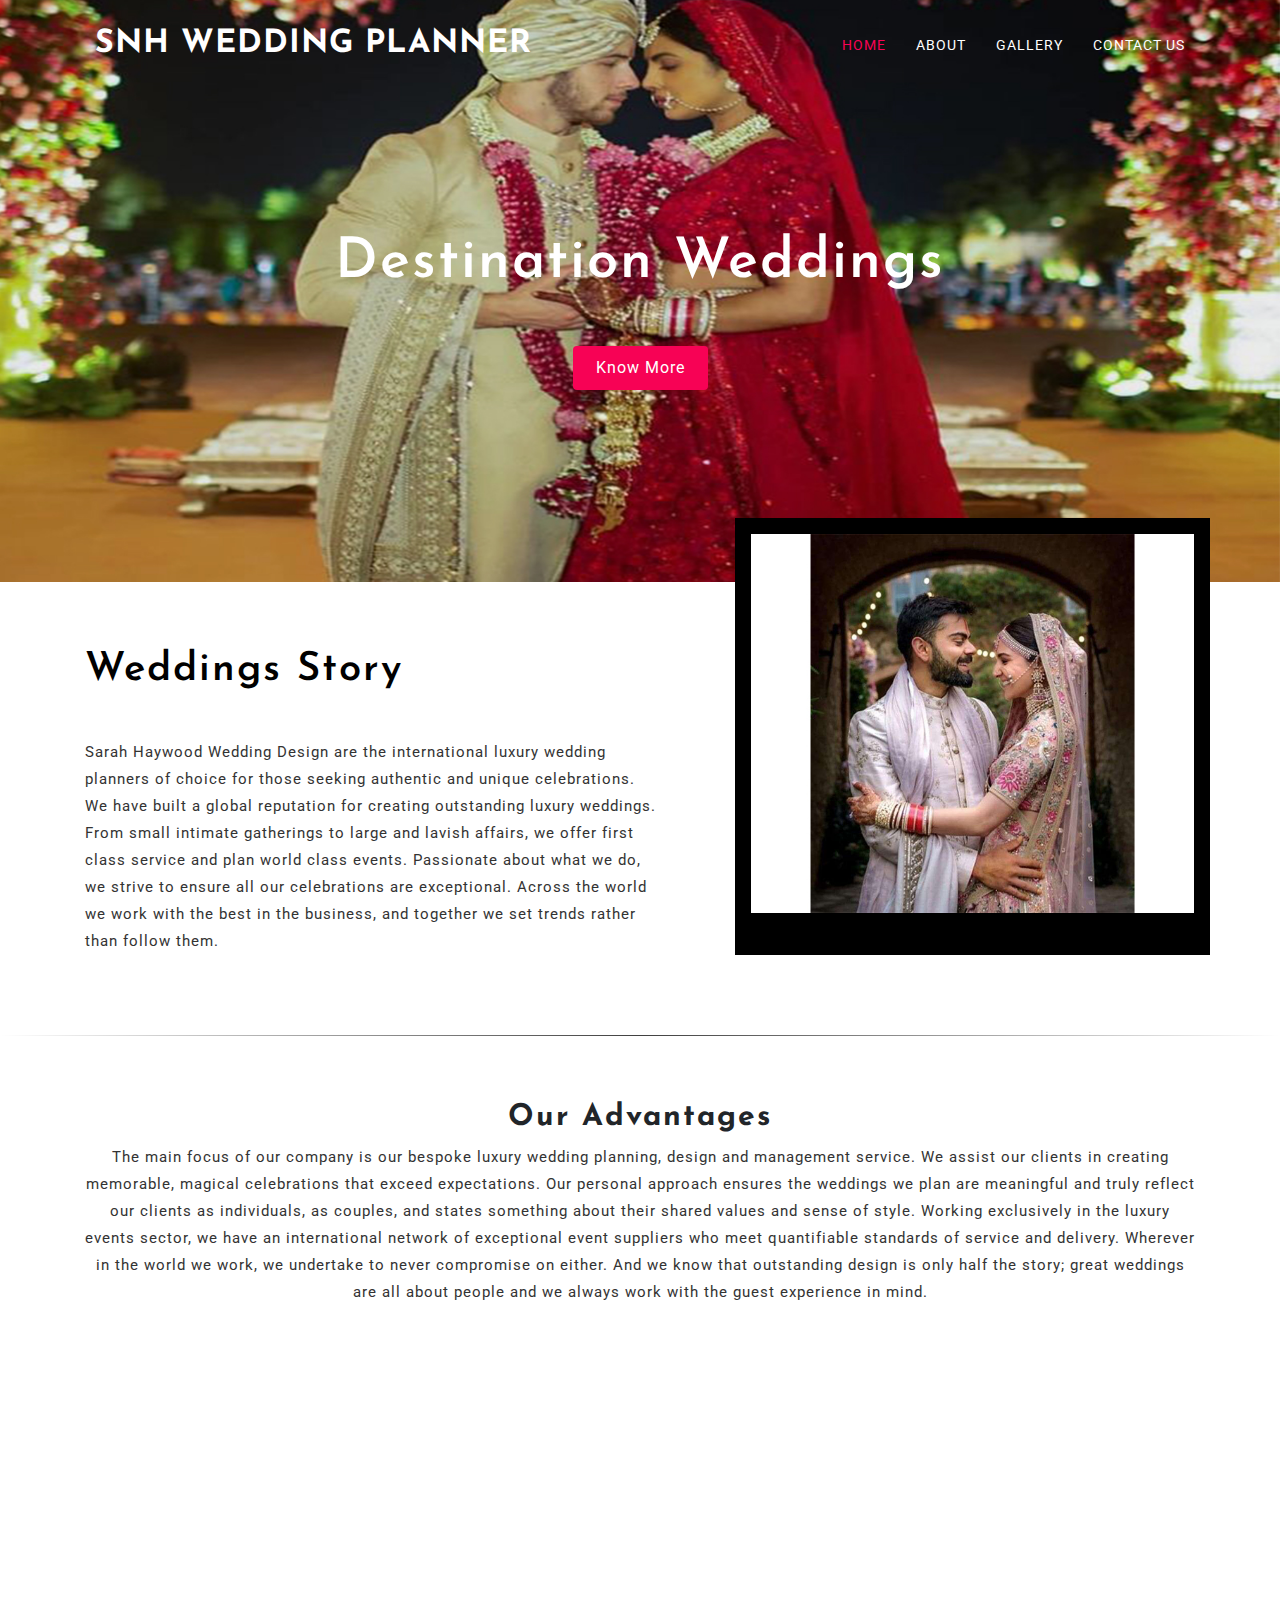
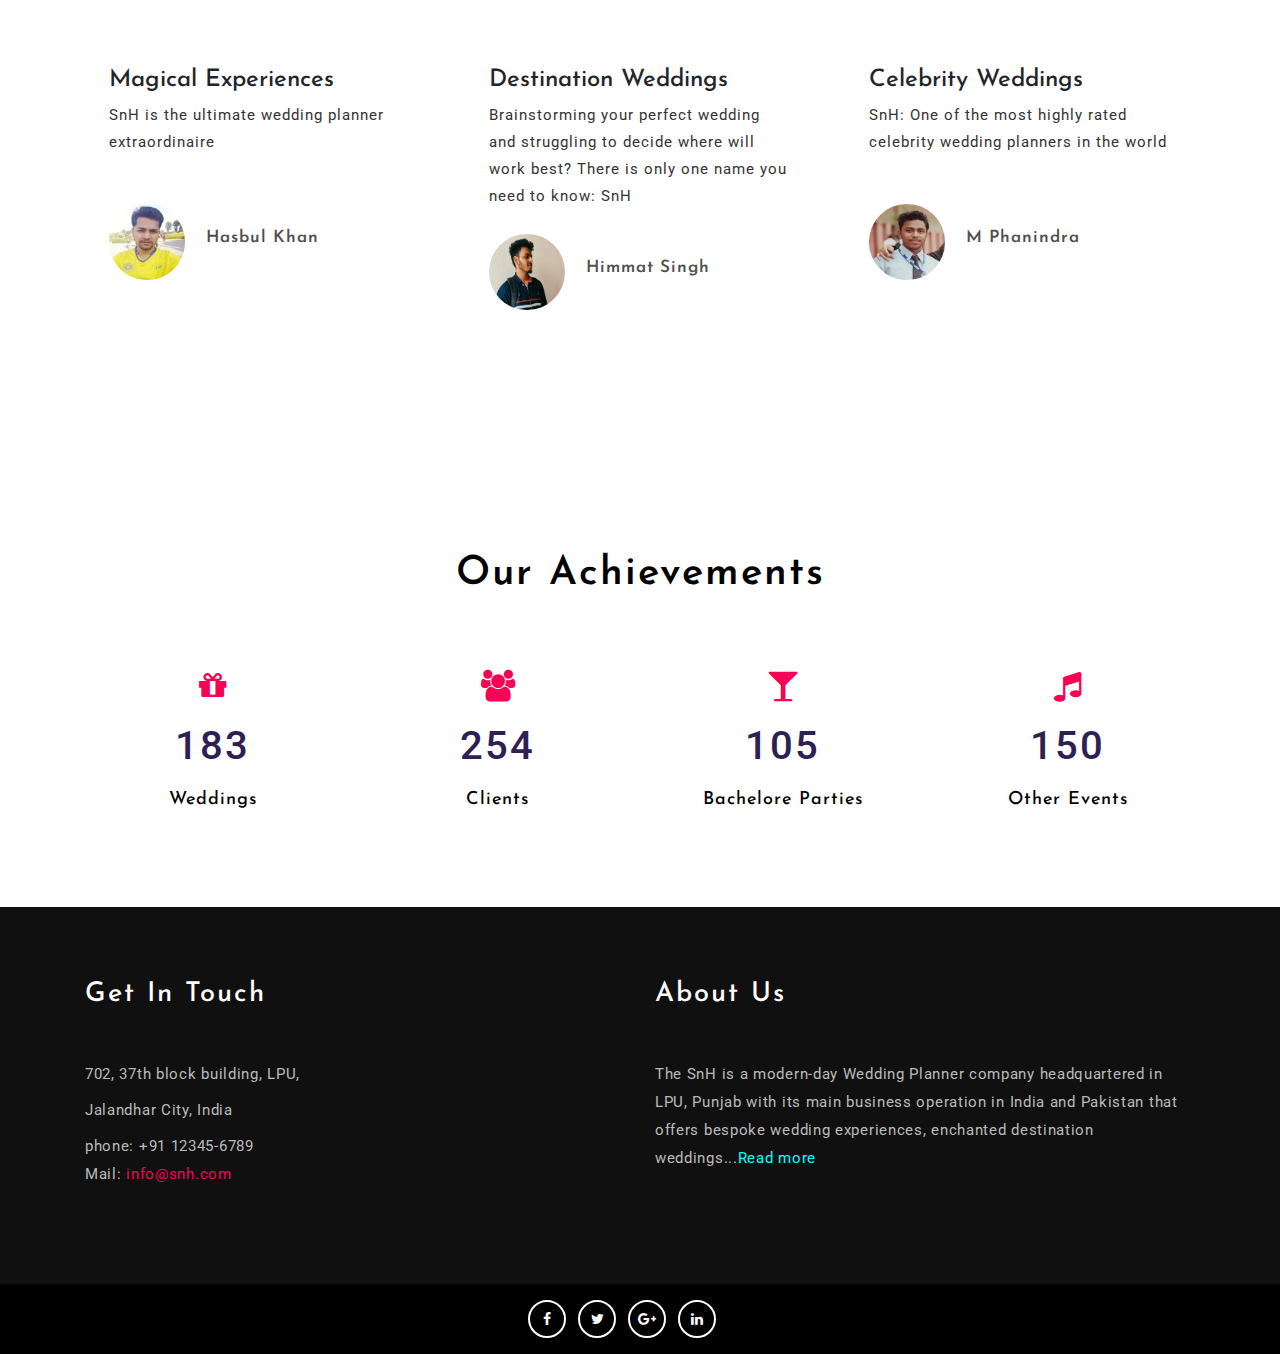
<file: index.html>
<!DOCTYPE html>
<html lang="zxx">

<head>
    <title>SnH Wedding Planner | Home</title>
    <meta name="viewport" content="width=device-width, initial-scale=1">
    <meta charset="utf-8" />
    <meta name="keywords" content="Wedding Planner Responsive web template, Bootstrap Web Templates, Flat Web Templates, Android Compatible web template, 
	SmartPhone Compatible web template, free WebDesigns for Nokia, Samsung, LG, Sony Ericsson, Motorola web design" />
    <script>
        addEventListener("load", function () {
            setTimeout(hideURLbar, 0);
        }, false);

        function hideURLbar() {
            window.scrollTo(0, 1);
        }
    </script>
    <!-- Custom Theme files -->
    <link href="css/bootstrap.css" type="text/css" rel="stylesheet" media="all">
    <link href="css/style.css" type="text/css" rel="stylesheet" media="all">
	<!-- font-awesome icons -->
    <link href="css/fontawesome-all.min.css" rel="stylesheet">
	<!-- //Custom Theme files -->
    <!-- online-fonts -->
	<link href="//fonts.googleapis.com/css?family=Roboto:100i,400,500,700" rel="stylesheet">
	<link href="//fonts.googleapis.com/css?family=Josefin+Sans:300,400,600,700" rel="stylesheet">
	<!-- //online-fonts -->
</head>

<body> 
    <!-- banner -->
    <div class="banner">
        <!-- header -->
        <header>	
	<nav class="mnu navbar-light">
            <div class="logo" id="logo">
                <h1><a href="index.html">SnH Wedding Planner</a></h1>
            </div>
				<label for="drop" class="toggle"><span class="fa fa-bars"></span></label>
                <input type="checkbox" id="drop">
                    <ul class="menu">
                        <li class="active"><a href="index.html">Home</a></li>
						<li><a href="about.html">About</a></li>
						<li><a href="gallery.html">Gallery</a></li>
                        <li><a href="contact.html">Contact Us</a></li>
                    </ul>
    </nav>
</header>
<!-- //header -->
        <div class="container">
            <!-- banner-text -->
            <div class="banner-text">
                <div class="slider-info">
                    <h3>Destination Weddings</h3>
					<a href="about.html" class="banner-button btn mt-md-5 mt-4">Know More</a>
				</div>
            </div>
        </div>
    </div>
	 <!-- //banner-text -->
	 <!--banner form-->
	<section class="banner_form py-5">
		<div class="container py-lg-3">
			<div class="row ban_form">
				<div class="col-lg-7 fom-left">
					<div class="categories_sub cats1">
						<h2 class="heading-agileinfo">Weddings  Story</h2>
						<p class="vam">Sarah Haywood Wedding Design are the international luxury wedding planners of choice for those seeking authentic and unique celebrations. We have built a global reputation for creating outstanding luxury weddings. From small intimate gatherings to large and lavish affairs, we offer first class service and plan world class events. Passionate about what we do, we strive to ensure all our celebrations are exceptional. Across the world we work with the best in the business, and together we set trends rather than follow them. </p></div>
				</div>
				<div class="col-lg-5 reg-fom">
					<img src="images/01.jpg"  class="img-fluid" alt="">
					
				</div>
			</div>
		</div>
	</section>
	<!--//banner form-->
    <hr> 
	 <!-- /advantage -->
    <section class="banner-bottom py-lg-5 py-md-5 py-3">
        <div class="container">
            <div class="advantage_left" style="text-align: center;">
                <h3>Our Advantages</h3>
                <p class="mt-2">The main focus of our company is our bespoke luxury wedding planning, design and management service. We assist our clients in creating memorable, magical celebrations that exceed expectations. Our personal approach ensures the weddings we plan are meaningful and truly reflect our clients as individuals, as couples, and states something about their shared values and sense of style. Working exclusively in the luxury events sector, we have an international network of exceptional event suppliers who meet quantifiable standards of service and delivery. Wherever in the world we work, we undertake to never compromise on either. And we know that outstanding design is only half the story; great weddings are all about people and we always work with the guest experience in mind.</p>
            </div>
        </div><br><br>
    </section>
    <!-- //advantage -->
	<!-- feedback -->
	<section class="news py-5">
		<div class="container py-xl-5 py-lg-3">
			<h3 class="heading-agileinfo text-white text-center">Recent FeedBack</h3>
			<div class="row mt-md-5 pt-4">
				<div class="col-md-4 item">
					<div class="feedback-info py-5 px-4">
						<h4 class="mb-2">Magical Experiences
						</h4>
						<p>SnH is the ultimate wedding planner extraordinaire</p><br>
						<div class="feedback-grids mt-4">
							<div class="feedback-img">
								<img src="images/502.jpeg" class="img-fluid rounded-circle" alt="" />
							</div>
							<div class="feedback-img-info">
								<h5>Hasbul Khan</h5>
							</div><br><br><br><br>
							<div class="clearfix"> </div>
						</div>
					</div>
				</div>
				<div class="col-md-4 item-2">
					<div class="feedback-info py-5 px-4">
						<h4 class="mb-2">Destination Weddings
						</h4>
						<p>Brainstorming your perfect wedding and struggling to decide where will work best? There is only one name you need to know: SnH</p>
						<div class="feedback-grids mt-4">
							<div class="feedback-img">
								<img src="images/501.jpeg" class="img-fluid rounded-circle" alt="" />
							</div>
							<div class="feedback-img-info">
								<h5>Himmat Singh</h5>
							</div>
							<div class="clearfix"> </div>
						</div>
					</div>
				</div>
				<div class="col-md-4 item">
					<div class="feedback-info py-5 px-4">
						<h4 class="mb-2">Celebrity Weddings
						</h4>
						<p>SnH: One of the most highly rated celebrity wedding planners in the world</p><br>
						<div class="feedback-grids mt-4">
							<div class="feedback-img">
								<img src="images/503.jpeg" class="img-fluid rounded-circle" alt="" />
							</div>
							<div class="feedback-img-info">
								<h5>M Phanindra </h5>
							</div><br><br><br><br>
							<div class="clearfix"> </div>
						</div>
					</div>
				</div>
			</div>
		</div>
	</section>
	<!-- //feedback -->
	<!-- stats -->
	<section class="stats py-5">
		<div class="container py-md-5">
			<h3 class="heading-agileinfo text-center">Our Achievements</h3>
			<span class="w3-line black"></span>	
			<div class="row inner_w3l_agile_grids-1 pt-md-5 mt-4">
				<div class="col-lg-3 col-sm-6 w3layouts_stats_left w3_counter_grid1">
					<span class="fa fa-gift mb-2"></span>
					<p class="counter">183</p>
					<h3>Weddings</h3>
				</div>
                <div class="col-lg-3 col-sm-6 w3layouts_stats_left w3_counter_grid">
					<span class="fa fa-users mb-2"></span>
					<p class="counter">254</p>
					<h3>Clients</h3>
				</div>
				<div class="col-lg-3 col-sm-6 w3layouts_stats_left w3_counter_grid2">
					<span class="fa fa-glass mb-2"></span>
					<p class="counter">105</p>
					<h3>Bachelore Parties</h3>
				</div>
				<div class="col-lg-3 col-sm-6 w3layouts_stats_left w3_counter_grid2">
					<span class="fa fa-music mb-2"></span>
					<p class="counter">150</p>
					<h3>Other Events</h3>
				</div>
			</div>
		</div>	
	</section>
<!-- //stats -->
    
<!--/footer-->
    <footer class="newsletter_right pymd-5 py-4" id="footer">
        <div class="container">
            <div class="inner-sec py-md-5 py-3">
                <div class="row mb-md-4 mb-md-3">
					<div class="col-lg-6 col-md-6 social-info text-left">
                       <h3 class="tittle1 foot mb-md-5 mb-4 text-white">Get in touch</h3>
						<p>702, 37th block building, LPU, </p>
						<p class="my-2"> Jalandhar City, India</p>
						<p class="phone">phone: +91 12345-6789</p>
						<p class="phone">Mail:
							<a href="#">info@snh.com</a>
						</p>

                    </div>
					<div class="col-lg-6 col-md-6 social-info text-left">
					 <h3 class="tittle1 foot mb-md-5 mb-4 text-white">About Us</h3>
                       <p>The SnH is a modern-day Wedding Planner company headquartered in LPU, Punjab with its main business operation in India and Pakistan that offers bespoke wedding experiences, enchanted destination weddings...<a href="about.html" id="myReadMoreBtn">Read more</a></p>
                    </div>
                </div>
            </div>
        </div>
    </footer>
	<div class="copyright py-3">
		<div class="container">
			<div class="row">
				<div class="col-md-7">
					<ul class="social-icons scial justify-content-end">
						<li class="mr-1"><a href="#"><span class="fa fa-facebook"></span></a></li>
						<li class="mx-1"><a href="#"><span class="fa fa-twitter"></span></a></li>
						<li class="mx-1"><a href="#"><span class="fa fa-google-plus"></span></a></li>
						<li class="mx-1"><a href="#"><span class="fa fa-linkedin"></span></a></li>
					</ul>
				</div>
			</div>
		</div>
	</div>
<!--//footer-->

</body>
</html>
</file>
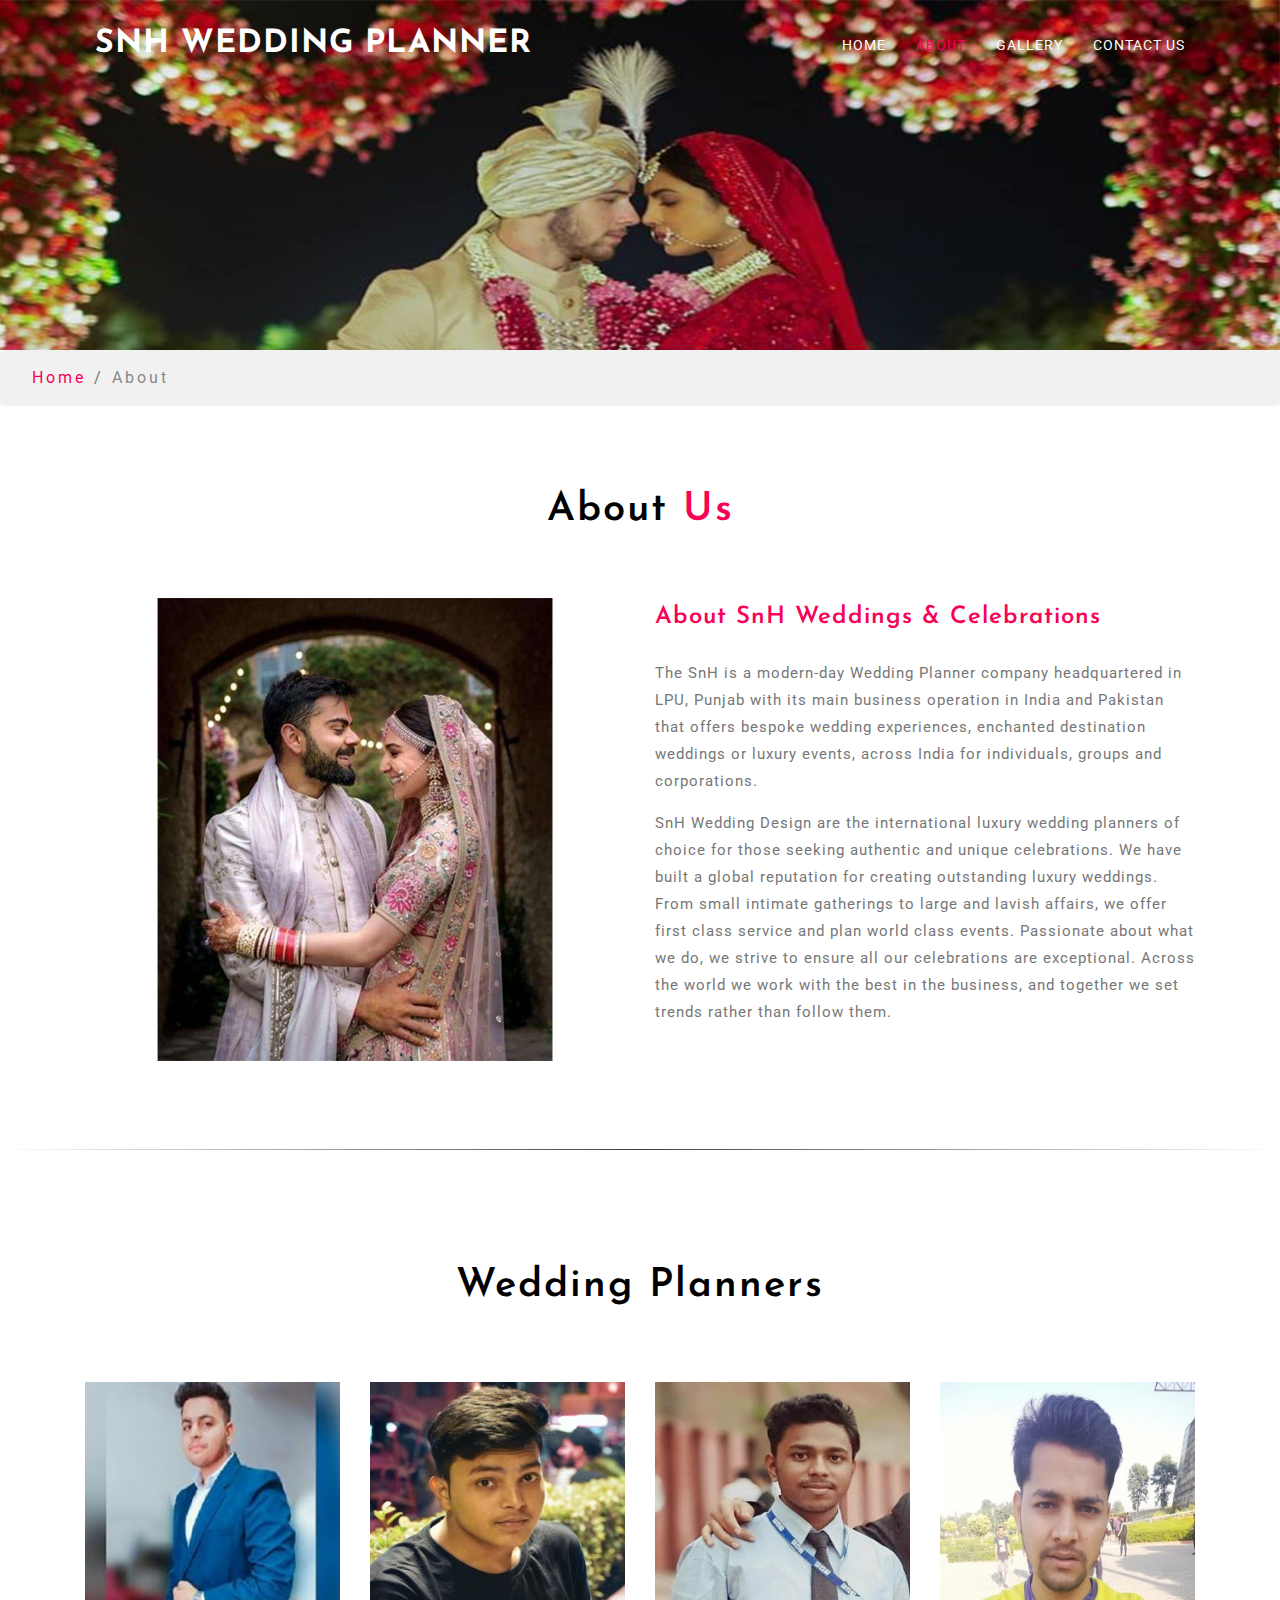
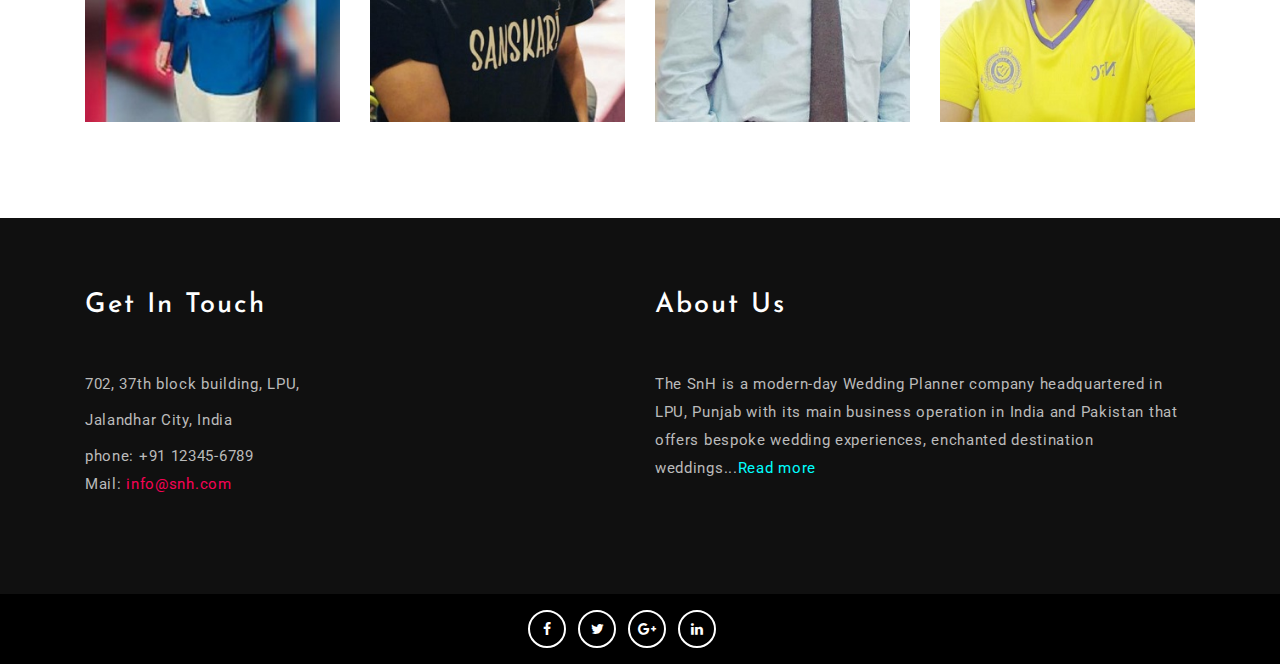
<file: about.html>
<!DOCTYPE html>
<html lang="zxx">

<head>
    <title>SnH Wedding Planner | About</title>
    <meta name="viewport" content="width=device-width, initial-scale=1">
    <meta charset="utf-8" />
    <script>
        addEventListener("load", function () {
            setTimeout(hideURLbar, 0);
        }, false);

        function hideURLbar() {
            window.scrollTo(0, 1);
        }
    </script>
    <!-- Custom Theme files -->
    <link href="css/bootstrap.css" type="text/css" rel="stylesheet" media="all">
    <link href="css/style.css" type="text/css" rel="stylesheet" media="all">
	<!-- font-awesome icons -->
    <link href="css/fontawesome-all.min.css" rel="stylesheet">
	<!-- //Custom Theme files -->
    <!-- online-fonts -->
	<link href="//fonts.googleapis.com/css?family=Roboto:100i,400,500,700" rel="stylesheet">
	<link href="//fonts.googleapis.com/css?family=Josefin+Sans:300,400,600,700" rel="stylesheet">
	<!-- //online-fonts -->
</head>

<body>
    <!-- banner -->
    <div class="inner-banner">
      <!-- header -->
        <header>	
	<nav class="mnu navbar-light">
            <div class="logo" id="logo">
                <h1><a href="index.html">SnH Wedding Planner</a></h1>
            </div>
				<label for="drop" class="toggle"><span class="fa fa-bars"></span></label>
                <input type="checkbox" id="drop">
                    <ul class="menu">
                        <li><a href="index.html">Home</a></li>
						<li class="active"><a href="about.html">About</a></li>
						<li><a href="gallery.html">Gallery</a></li>
                        <li><a href="contact.html">Contact Us</a></li>
                    </ul>
    </nav>
</header>
<!-- //header -->
       
    </div>
	<ol class="breadcrumb">
        <li class="breadcrumb-item">
            <a href="index.html">Home</a>
        </li>
        <li class="breadcrumb-item active">About</li>
    </ol>
	 <!-- //banner-text -->
    
	 <section class="banner_bottom1 py-md-5">
		<div class="container py-4 mt-2">
			<h3 class="heading-agileinfo text-center">About  <span>Us</span></h3>
			<div class="inner_sec_info_wthree_agile mt-md-5 pt-3">
				<div class="row help_full">
					<div class="col-lg-6 banner_bottom_grid help">
						<img src="images/01.jpg" alt=" " class="img-fluid">
					</div>
					<div class="col-lg-6 banner_bottom_left1">
						<h4>About SnH Weddings & Celebrations</h4>
						<p>The SnH is a modern-day Wedding Planner company headquartered in LPU, Punjab with its main business operation in India and Pakistan that offers bespoke wedding experiences, enchanted destination weddings or luxury events, across India for individuals, groups and corporations.</p>

                        
                        <p>
                            SnH Wedding Design are the international luxury wedding planners of choice for those seeking authentic and unique celebrations. We have built a global reputation for creating outstanding luxury weddings. From small intimate gatherings to large and lavish affairs, we offer first class service and plan world class events. Passionate about what we do, we strive to ensure all our celebrations are exceptional. Across the world we work with the best in the business, and together we set trends rather than follow them.
                        </p>
				    </div>
				</div>
			</div>
		</div>
	</section>

    <hr>
    
	<!-- team -->
	<section class="team py-md-5 py-4">
        <div class="container py-lg-5">
            <h2 class="heading-agileinfo text-center  mb-4">Wedding Planners</h2>
			<div class="row inner-sec-w3layouts-agileinfo pt-md-5">
				<div class="col-md-3 col-sm-6 team-grids aos-init" data-aos="flip-left">
					<img src="images/601.jpg" class="img-fluid" alt="">
					<div class="team-info">
						<div class="caption">
							<h4>Himmat Singh</h4>
							<h6>Wedding Planner
								</h6><h6>
						</h6></div>
						<div class="social-icons-section">
							<a class="fac" href="#">
								<span class="fa fa-facebook"></span>
							</a>
							<a class="twitter" href="#">
								<span class="fa fa-twitter"></span>
							</a>
							<a class="pinterest" href="#">
								<span class="fa fa-pinterest"></span>
							</a>

						</div>

					</div>
				</div>
				<div class="col-md-3 col-sm-6 team-grids aos-init" data-aos="flip-right">
					<img src="images/604.jpeg" class="img-fluid" alt="">
					<div class="team-info">
						<div class="caption">
							<h4>Sumit Kumar</h4>
							<h6>Wedding Planner</h6>
						</div>
						<div class="social-icons-section">
							<a class="fac" href="#">
								<span class="fa fa-facebook"></span>
							</a>
							<a class="twitter" href="#">
								<span class="fa fa-twitter"></span>
							</a>
							<a class="pinterest" href="#">
								<span class="fa fa-pinterest"></span>
							</a>

						</div>
					</div>
				</div>
				<div class="col-md-3 col-sm-6 team-grids aos-init" data-aos="flip-left">
					<img src="images/603.jpeg" class="img-fluid" alt="">
					<div class="team-info">
						<div class="caption">
							<h4>M Phanindra</h4>
							<h6>Event Designer</h6>
						</div>
						<div class="social-icons-section">
							<a class="fac" href="#">
								<span class="fa fa-facebook"></span>
							</a>
							<a class="twitter" href="#">
								<span class="fa fa-twitter"></span>
							</a>
							<a class="pinterest" href="#">
								<span class="fa fa-pinterest"></span>
							</a>

						</div>
					</div>
				</div>
				<div class="col-md-3 col-sm-6 team-grids aos-init" data-aos="flip-right">
					<img src="images/602.jpeg" class="img-fluid" alt="">
					<div class="team-info">
						<div class="caption">
							<h4>Chris Woakes </h4>
							<h6>Wedding Coordinator</h6>
						</div>
						<div class="social-icons-section">
							<a class="fac" href="#">
								<span class="fa fa-facebook"></span>
							</a>
							<a class="twitter" href="#">
								<span class="fa fa-twitter"></span>
							</a>
							<a class="pinterest" href="#">
								<span class="fa fa-pinterest"></span>
							</a>

						</div>
					</div>
				</div>
			</div>
		</div>
	</section>
	<!-- //team -->

<!--/newsletter-->
    <footer class="newsletter_right pymd-5 py-4" id="footer">
        <div class="container">
            <div class="inner-sec py-md-5 py-3">
                <div class="row mb-md-4 mb-md-3">
					<div class="col-lg-6 col-md-6 social-info text-left">
                       <h3 class="tittle1 foot mb-md-5 mb-4 text-white">Get in touch</h3>
						<p>702, 37th block building, LPU, </p>
						<p class="my-2"> Jalandhar City, India</p>
						<p class="phone">phone: +91 12345-6789</p>
						<p class="phone">Mail:
							<a href="#">info@snh.com</a>
						</p>

                    </div>
					<div class="col-lg-6 col-md-6 social-info text-left">
					 <h3 class="tittle1 foot mb-md-5 mb-4 text-white">About Us</h3>
                       <p>The SnH is a modern-day Wedding Planner company headquartered in LPU, Punjab with its main business operation in India and Pakistan that offers bespoke wedding experiences, enchanted destination weddings...<a href="about.html" id="myReadMoreBtn">Read more</a></p>

                    </div>
                </div>
            </div>
        </div>
    </footer>
	<div class="copyright py-3">
		<div class="container">
			<div class="row">
				<div class="col-md-7">
					<ul class="social-icons scial justify-content-end">
						<li class="mr-1"><a href="#"><span class="fa fa-facebook"></span></a></li>
						<li class="mx-1"><a href="#"><span class="fa fa-twitter"></span></a></li>
						<li class="mx-1"><a href="#"><span class="fa fa-google-plus"></span></a></li>
						<li class="mx-1"><a href="#"><span class="fa fa-linkedin"></span></a></li>
					</ul>
				</div>
			</div>
		</div>
	</div>

    <!--//newsletter-->

</body>
</html>
</file>
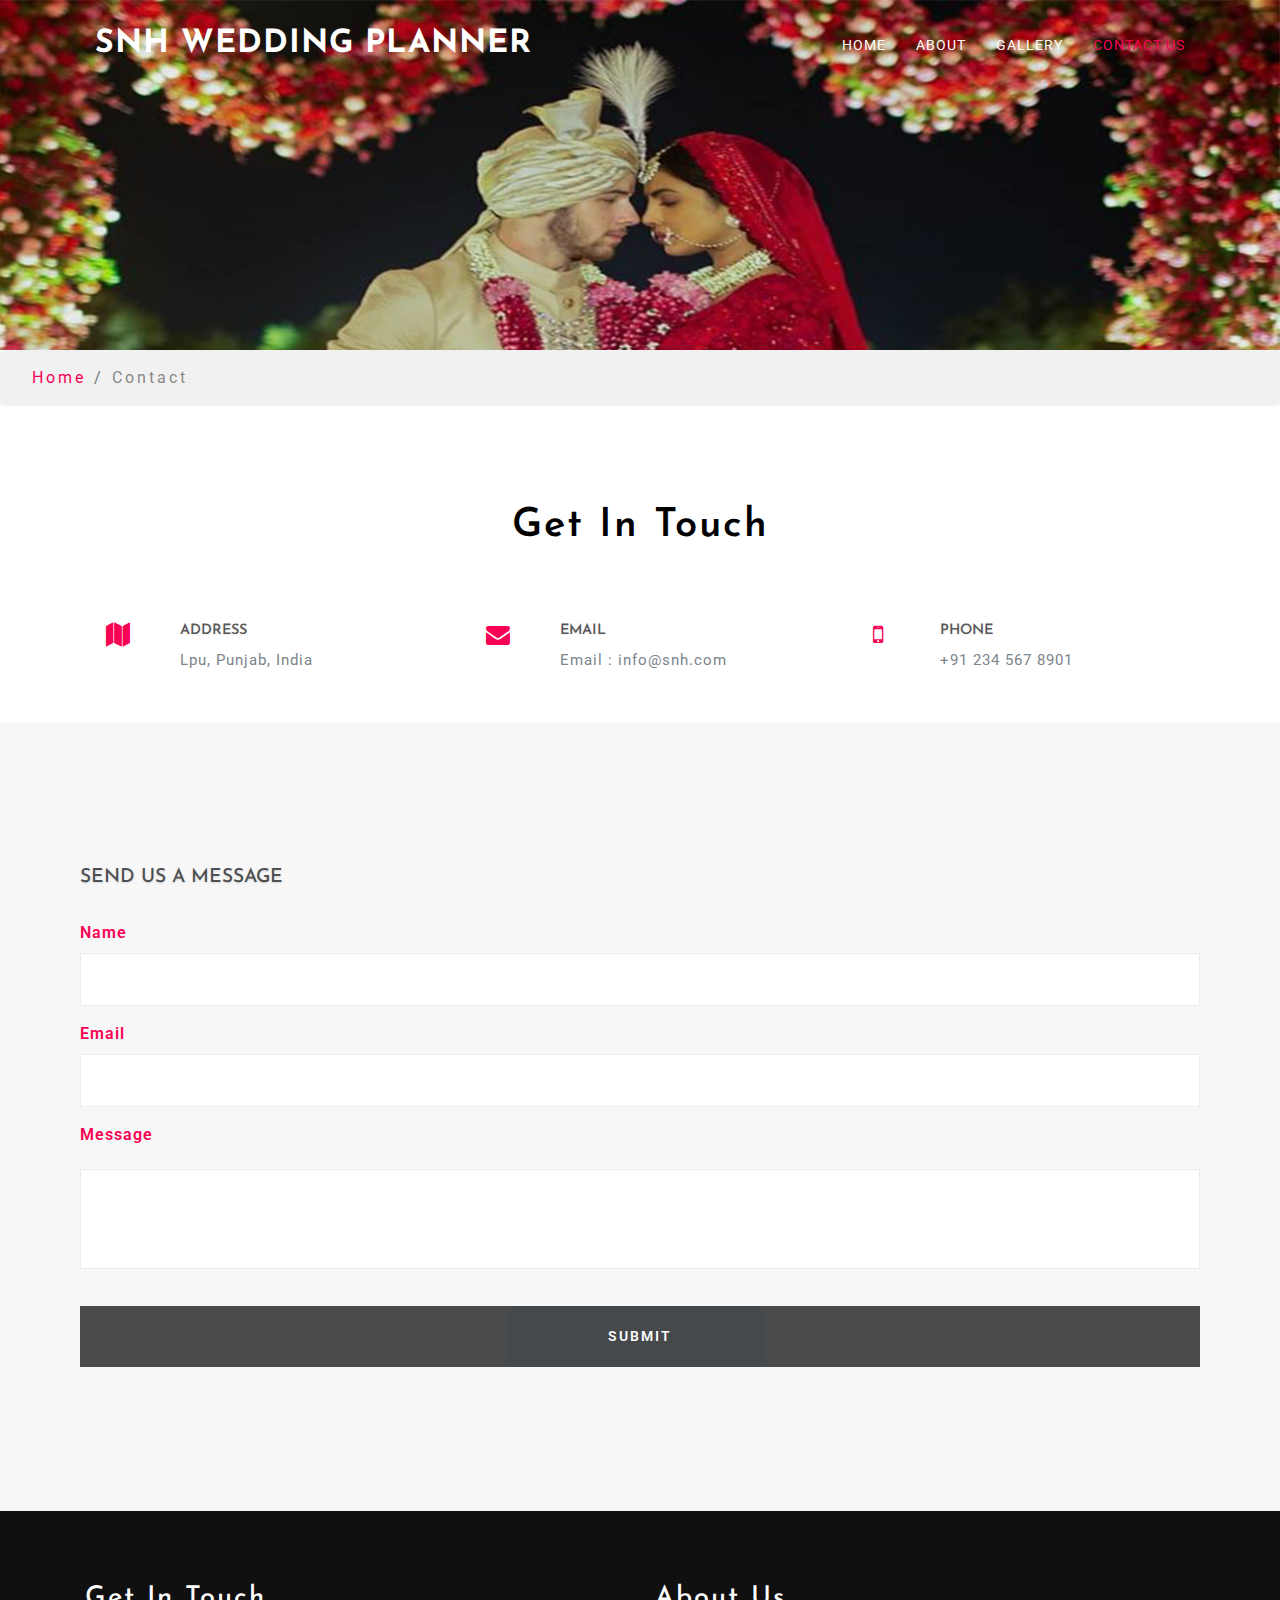
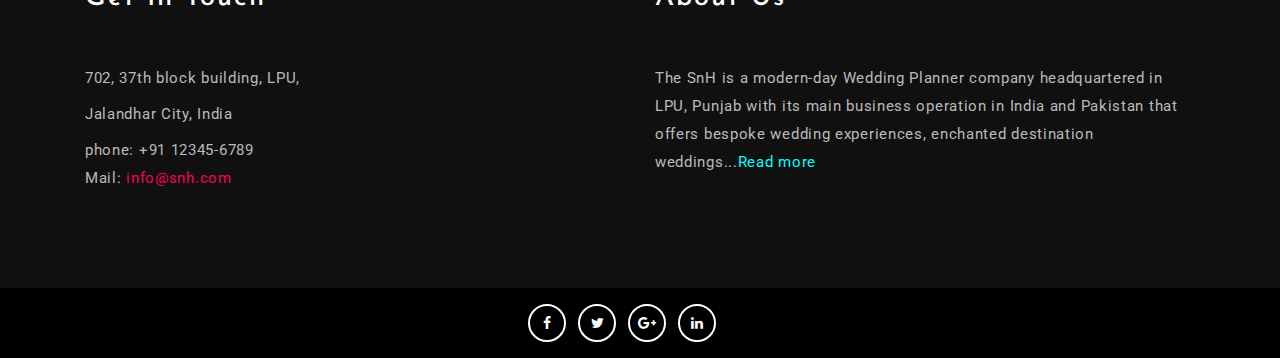
<file: contact.html>
<!DOCTYPE html>
<html lang="zxx">

<head>
    <title>SnH Wedding Planner | Contact</title>
    <meta name="viewport" content="width=device-width, initial-scale=1">
    <meta charset="utf-8" />
    <script>
        addEventListener("load", function () {
            setTimeout(hideURLbar, 0);
        }, false);

        function hideURLbar() {
            window.scrollTo(0, 1);
        }
    </script>
    <!-- Custom Theme files -->
    <link href="css/bootstrap.css" type="text/css" rel="stylesheet" media="all">
    <link href="css/style.css" type="text/css" rel="stylesheet" media="all">
	<!-- font-awesome icons -->
    <link href="css/fontawesome-all.min.css" rel="stylesheet">
	<!-- //Custom Theme files -->
     <!-- online-fonts -->
	<link href="//fonts.googleapis.com/css?family=Roboto:100i,400,500,700" rel="stylesheet">
	<link href="//fonts.googleapis.com/css?family=Josefin+Sans:300,400,600,700" rel="stylesheet">
	<!-- //online-fonts -->
</head>
<body>
    <!-- banner -->
    <div class="inner-banner">
       <!-- header -->
        <header>	
	<nav class="mnu navbar-light">
            <div class="logo" id="logo">
                <h1><a href="index.html">SnH Wedding Planner</a></h1>
            </div>
				<label for="drop" class="toggle"><span class="fa fa-bars"></span></label>
                <input type="checkbox" id="drop">
                    <ul class="menu">
                        <li><a href="index.html">Home</a></li>
						<li><a href="about.html">About</a></li>
						<li><a href="gallery.html">Gallery</a></li>
                        <li class="active"><a href="contact.html">Contact Us</a></li>
                    </ul>
    </nav>
</header>
<!-- //header -->
       
    </div>
	 <!-- //banner-text -->
	   <ol class="breadcrumb">
        <li class="breadcrumb-item">
            <a href="index.html">Home</a>
        </li>
        <li class="breadcrumb-item active">Contact</li>
    </ol>
    <!-- contact -->
    <section class="banner-bottom-w3ls pt-lg-5 pt-md-3 pt-3">
        <div class="inner-sec-wthreelayouts pt-md-5 pt-md-3 pt-3">
			<h2 class="heading-agileinfo text-center  mb-4">Get In Touch</h2>
			<div class="container pt-sm-5">
                <div class="address row mb-5">
                    <div class="col-lg-4 address-grid-w3l">
                        <div class="row address-info">
                            <div class="col-3 address-left text-center">
                                <span class="fa fa-map"></span>
                            </div>
                            <div class="col-9 address-right text-left">
                                <h6 class="ad-info text-uppercase mb-2">Address</h6>
                                <p> Lpu, Punjab, India

                                </p>
                            </div>
                        </div>
                    </div>
                    <div class="col-lg-4 address-grid-w3l">
                        <div class="row address-info">
                            <div class="col-3 address-left text-center">
                                <span class="fa fa-envelope"></span>
                            </div>
                            <div class="col-9 address-right text-left">
                                <h6 class="ad-info text-uppercase mb-2">Email</h6>
                                <p>Email :
                                    <a href=""> info@snh.com</a>
                                </p>
                            </div>

                        </div>
                    </div>
                    <div class="col-lg-4 address-grid-w3l">
                        <div class="row address-info">
                            <div class="col-3 address-left text-center">
                                <span class="fa fa-mobile"></span>
                            </div>
                            <div class="col-9 address-right text-left">
                                <h6 class="ad-info text-uppercase mb-2">Phone</h6>
                                <p>+91 234 567 8901</p>

                            </div>
                        </div>
                    </div>
                </div>
            </div>
            <div class="container-fluid">
                <div class="row">
                    <div class="col-md-12 main_grid_contact">
                        <div class="form">
                            <h4 class="mb-4 text-left">Send us a message</h4>
                            <form action="#" method="post">
                                <div class="form-group">
                                    <label class="my-2">Name</label>
                                    <input class="form-control" type="text" name="Name" placeholder="" required="">
                                </div>
                                <div class="form-group">
                                    <label>Email</label>
                                    <input class="form-control" type="email" name="Email" placeholder="" required="">
                                </div>
                                <div class="form-group">
                                    <label>Message</label>
                                    <textarea id="textarea" placeholder=""></textarea>
                                </div>
                                <div class="input-group1">
                                    <button class="form-control" type="submit">Submit</button>
                                </div>
                            </form>
                        </div>
                    </div>
                </div>
            </div>
        </div>
    </section>
    <!-- //contact -->
<!--/newsletter-->
    <footer class="newsletter_right pymd-5 py-4" id="footer">
        <div class="container">
            <div class="inner-sec py-md-5 py-3">
                <div class="row mb-md-4 mb-md-3">
					<div class="col-lg-6 col-md-6 social-info text-left">
                       <h3 class="tittle1 foot mb-md-5 mb-4 text-white">Get in touch</h3>
						<p>702, 37th block building, LPU, </p>
						<p class="my-2"> Jalandhar City, India</p>
						<p class="phone">phone: +91 12345-6789</p>
						<p class="phone">Mail:
							<a href="#">info@snh.com</a>
						</p>

                    </div>
					<div class="col-lg-6 col-md-6 social-info text-left">
					 <h3 class="tittle1 foot mb-md-5 mb-4 text-white">About Us</h3>
                       <p>The SnH is a modern-day Wedding Planner company headquartered in LPU, Punjab with its main business operation in India and Pakistan that offers bespoke wedding experiences, enchanted destination weddings...<a href="about.html" id="myReadMoreBtn">Read more</a></p>

                    </div>
                </div>
            </div>
        </div>
    </footer>
	<div class="copyright py-3">
		<div class="container">
			<div class="row">
				<div class="col-md-7">
					<ul class="social-icons scial justify-content-end">
						<li class="mr-1"><a href="#"><span class="fa fa-facebook"></span></a></li>
						<li class="mx-1"><a href="#"><span class="fa fa-twitter"></span></a></li>
						<li class="mx-1"><a href="#"><span class="fa fa-google-plus"></span></a></li>
						<li class="mx-1"><a href="#"><span class="fa fa-linkedin"></span></a></li>
					</ul>
				</div>
			</div>
		</div>
	</div>

    <!--//newsletter-->

</body>
</html>
</file>
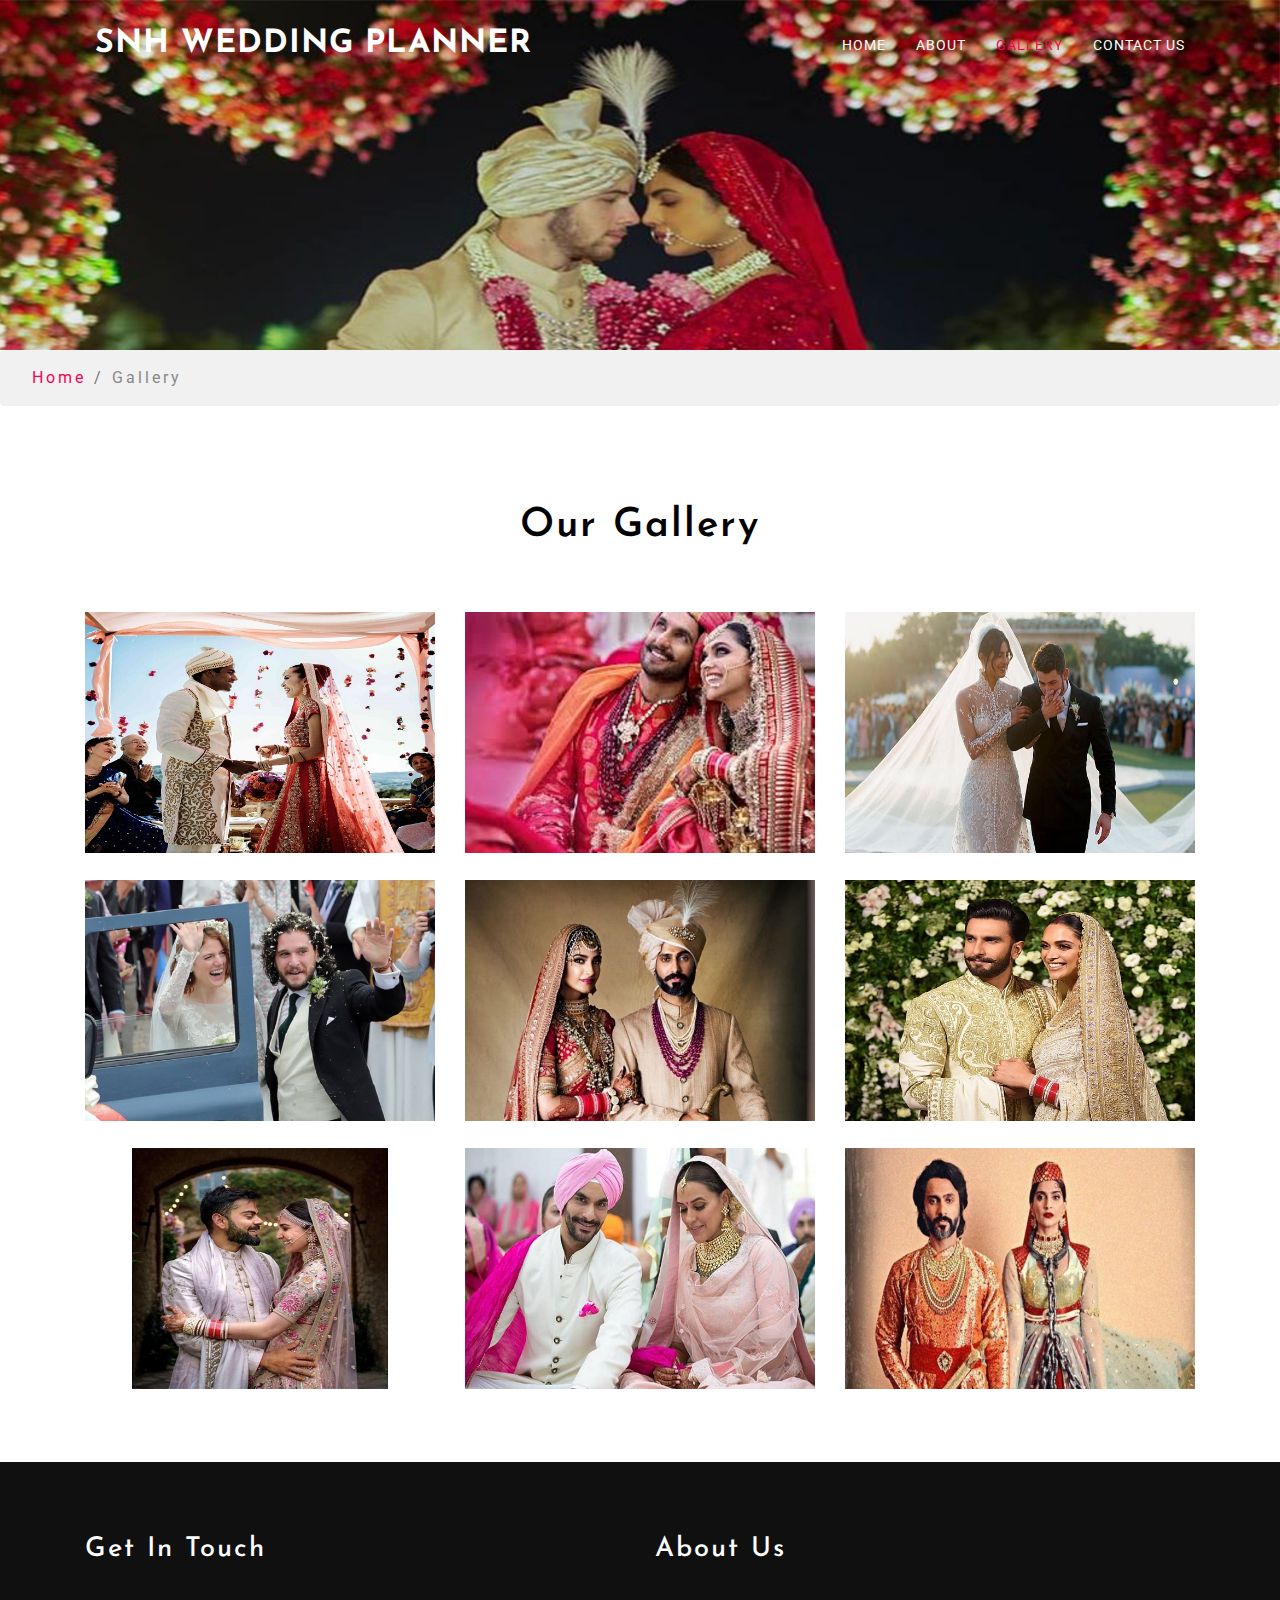
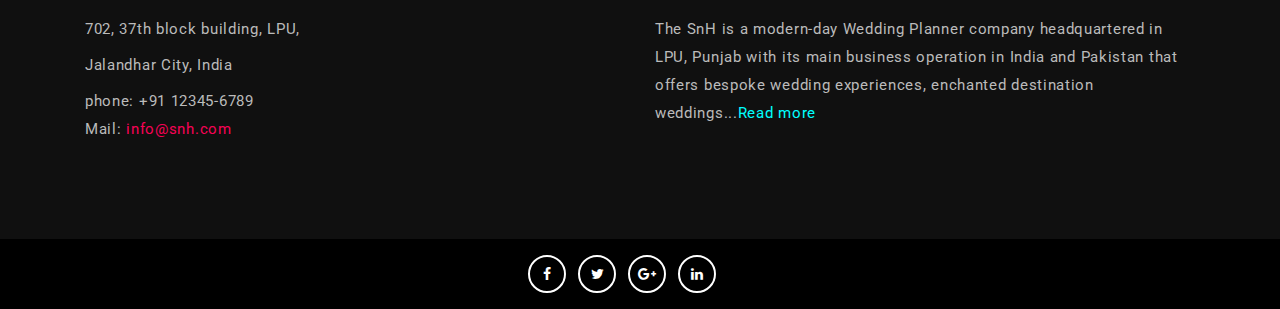
<file: gallery.html>
<!DOCTYPE html>
<html lang="zxx">

<head>
    <title>SnH Wedding Planner | Gallery </title>
    <meta name="viewport" content="width=device-width, initial-scale=1">
    <meta charset="utf-8" />
    <script>
        addEventListener("load", function () {
            setTimeout(hideURLbar, 0);
        }, false);

        function hideURLbar() {
            window.scrollTo(0, 1);
        }
    </script>
    <!-- Custom Theme files -->
    <link href="css/bootstrap.css" type="text/css" rel="stylesheet" media="all">
    <link href="css/style.css" type="text/css" rel="stylesheet" media="all">
	<!-- font-awesome icons -->
    <link href="css/fontawesome-all.min.css" rel="stylesheet">
	<!-- //Custom Theme files -->
   <!-- online-fonts -->
	<link href="//fonts.googleapis.com/css?family=Roboto:100i,400,500,700" rel="stylesheet">
	<link href="//fonts.googleapis.com/css?family=Josefin+Sans:300,400,600,700" rel="stylesheet">
	<!-- //online-fonts -->
</head>

<body>
    <!-- banner -->
    <div class="inner-banner">
       <!-- header -->
        <header>	
	<nav class="mnu navbar-light">
            <div class="logo" id="logo">
                <h1><a href="index.html">SnH Wedding Planner</a></h1>
            </div>
				<label for="drop" class="toggle"><span class="fa fa-bars"></span></label>
                <input type="checkbox" id="drop">
                    <ul class="menu">
                        <li><a href="index.html">Home</a></li>
						<li><a href="about.html">About</a></li>
						<li class="active"><a href="gallery.html">Gallery</a></li>
                        <li><a href="contact.html">Contact Us</a></li>
                    </ul>
    </nav>
</header>
<!-- //header -->
       
    </div>
	 <!-- //banner-text -->
	 	<ol class="breadcrumb">
        <li class="breadcrumb-item">
            <a href="index.html">Home</a>
        </li>
        <li class="breadcrumb-item active">Gallery</li>
    </ol>
	<!--Gallery-->
		<div class="ga-top">
	<section class="gallery py-lg-5 editContent">
	<div class="container">
	<div class="title-section pt-5 text-center">
    
			  <h2 class="heading-agileinfo text-center  mb-4">Our Gallery</h2>
 </div>
	 </div>
	</section>
	 <div class="gal-content">
		<div class="container py-5">
            
			<div class="row agile_gallery_grids w3-agile demo">
				<div class="col-md-4 gal-sec">
					<div class="gallery-grid1">
						<a href="">
						<img src="images/g01.jpeg" alt=" " class="img-fluid" />
						
						</a>
					</div>
					<div class="gallery-grid1">
						<a href="">
						<img src="images/g02.jpg" alt=" " class="img-fluid" />
						
						</a>
					</div>
					<div class="gallery-grid1">
						<a href="">
						<img src="images/g03.jpg" alt=" " class="img-fluid" />
						
						</a>
					</div>
				</div>
				<div class="col-md-4 gal-sec">
					<div class="gallery-grid1">
						<a href="">
						<img src="images/g04.jfif" alt=" " class="img-fluid" />
						
						</a>
					</div>
					<div class="gallery-grid1">
						<a href="">
						<img src="images/g05.jpg" alt=" " class="img-fluid" />
						
						</a>
					</div>
					<div class="gallery-grid1">
						<a href="">
						<img src="images/g06.jpg" alt=" " class="img-fluid" />
						
						</a>
					</div>
				</div>
				<div class="col-md-4 gal-sec">
					<div class="gallery-grid1">
						<a href="">
						<img src="images/g07.jpg" alt=" " class="img-fluid" />
						
						</a>
					</div>
					<div class="gallery-grid1">
						<a href="">
						<img src="images/g08.jpg" alt=" " class="img-fluid" />
						
						</a>
					</div>
					<div class="gallery-grid1">
						<a href="">
						<img src="images/g09.PNG" alt=" " class="img-fluid" />
						
						</a>
					</div>
				</div>
			</div>
		</div>
		</div>

	<!--//Gallery-->
	</div>
<!--/newsletter-->
    <footer class="newsletter_right pymd-5 py-4" id="footer">
        <div class="container">
            <div class="inner-sec py-md-5 py-3">
                <div class="row mb-md-4 mb-md-3">
					<div class="col-lg-6 col-md-6 social-info text-left">
                       <h3 class="tittle1 foot mb-md-5 mb-4 text-white">Get in touch</h3>
						<p>702, 37th block building, LPU, </p>
						<p class="my-2"> Jalandhar City, India</p>
						<p class="phone">phone: +91 12345-6789</p>
						<p class="phone">Mail:
							<a href="#">info@snh.com</a>
						</p>

                    </div>
					<div class="col-lg-6 col-md-6 social-info text-left">
					 <h3 class="tittle1 foot mb-md-5 mb-4 text-white">About Us</h3>
                       <p>The SnH is a modern-day Wedding Planner company headquartered in LPU, Punjab with its main business operation in India and Pakistan that offers bespoke wedding experiences, enchanted destination weddings...<a href="about.html" id="myReadMoreBtn">Read more</a></p>

                    </div>
                </div>
            </div>
        </div>
    </footer>
	<div class="copyright py-3">
		<div class="container">
			<div class="row">
				<div class="col-md-7">
					<ul class="social-icons scial justify-content-end">
						<li class="mr-1"><a href="#"><span class="fa fa-facebook"></span></a></li>
						<li class="mx-1"><a href="#"><span class="fa fa-twitter"></span></a></li>
						<li class="mx-1"><a href="#"><span class="fa fa-google-plus"></span></a></li>
						<li class="mx-1"><a href="#"><span class="fa fa-linkedin"></span></a></li>
					</ul>
				</div>
			</div>
		</div>
	</div>

    <!--//newsletter-->

</body>
</html>
</file>
<file: css/style.css>
body {
	margin: 0;
	font-family: 'Roboto', sans-serif;
	background: #fff;
}

body a,
.slider-info a {
	transition: 0.5s all;
	-webkit-transition: 0.5s all;
	-moz-transition: 0.5s all;
	-o-transition: 0.5s all;
	-ms-transition: 0.5s all;
	text-decoration: none;
	outline: none;
cursor:pointer !important;
}
button,.btn{
	cursor:pointer !important;
}

h1,
h2,
h3,
h4,
h5,
h6 {
	margin: 0;
	font-family: 'Josefin Sans', sans-serif;
}

p {
    margin: 0;
    color: #333;
    font-size: 15px;
    line-height: 1.8;
    letter-spacing: 1px;
}

ul {
	margin: 0;
	padding: 0;
}

ul {
	list-style-type: none;
}

body a:hover {
	text-decoration: none;
}

body a:focus {
	outline: none;
	text-decoration: none;
}

.list-group-item {
	background-color: transparent;
}
/*-- header --*/

/* CSS Document */

header {
    position: absolute;
    z-index: 9;
    width: 100%;
}

.toggle,
[id^=drop] {
    display: none;
}

/* Giving a background-color to the nav container. */

nav {
    margin: 0;
    padding: 0;
}
ul.menu {
    margin-top: 12px;
}
#logo a {
    float: left;
    display: initial;
    margin: 0;
    color: #fff;
	font-family: 'Josefin Sans', sans-serif;
}

#logo a span {
    color: #fff;
}
.logo h1 a {
    text-transform: uppercase;
    font-weight: 700;
    font-size: 0.8em;
    letter-spacing: 1px;
	font-family: 'Josefin Sans', sans-serif;
}
.navbar-light {
    padding: 1.3em 5em;
}
/* Since we'll have the "ul li" "float:left"
 * we need to add a clear after the container. */

nav:after {
    content: "";
    display: table;
    clear: both;
}

/* Removing padding, margin and "list-style" from the "ul",
 * and adding "position:reltive" */

nav ul {
    float: right;
    padding: 0;
    margin: 0;
    list-style: none;
    position: relative;
}

/* Positioning the navigation items inline */

nav ul li {
    margin: 0px;
    display: inline-block;
    float: left;
}

/* Styling the links */

nav a {
    font-weight: 400;
    text-transform: uppercase;
    color: #fff;
    padding: 4px 15px;
    letter-spacing: 1px;
    font-size: 0.9em;
	font-weight:400;
}


nav ul li ul li:hover {
    background: #f8f9fa;
}

/* Background color change on Hover */

nav a:hover {
    color:#f70255;
}

.menu li.active a {
    color: #f70255;
}

/* Hide Dropdowns by Default
 * and giving it a position of absolute */

nav ul ul {
    display: none;
    position: absolute;
    /* has to be the same number as the "line-height" of "nav a" */
    top: 30px;
    background: #fff;
    padding: 10px;
}

/* Display Dropdowns on Hover */

nav ul li:hover > ul {
    display: inherit;
}

/* Fisrt Tier Dropdown */

nav ul ul li {
    width: 170px;
    float: none;
    display: list-item;
    position: relative;
}

nav ul ul li a {
    color: #333;
    padding: 5px 10px;
    display: block;
}

/* Second, Third and more Tiers	
 * We move the 2nd and 3rd etc tier dropdowns to the left
 * by the amount of the width of the first tier.
*/

nav ul ul ul li {
    position: relative;
    top: -60px;
    /* has to be the same number as the "width" of "nav ul ul li" */
    left: 170px;
}


/* Change ' +' in order to change the Dropdown symbol */

li > a:only-child:after {
    content: '';
}


/* Media Queries
--------------------------------------------- */

@media all and (max-width: 768px) {

    #logo {
        display: block;
        padding: 0;
        width: 100%;
        text-align: center;
        float: none;
    }

    nav {
        margin: 0;
    }

    /* Hide the navigation menu by default */
    /* Also hide the  */
    .toggle + a,
    .menu {
        display: none;
    }

    /* Stylinf the toggle lable */

  .toggle {
    display: block;
    padding: 4px 15px;
    font-size: 20px;
    text-decoration: none;
    border: none;
    float: right;
    background-color: #ffffff;
    color: #333;
    cursor: pointer;
}
    .menu .toggle {
        float: none;
        text-align: center;
        margin: auto;
        width: 80%;
        padding: 5px;
        font-weight: normal;
        font-size: 16px;
        letter-spacing: 1px;
    }

    .toggle:hover {
        color: #333;
        background-color: #fff;
    }

    /* Display Dropdown when clicked on Parent Lable */
    [id^=drop]:checked + ul {
        display: block;
        background: rgba(16, 16, 16, 0.85);
        padding: 15px 0;
        text-align: center;
		width: 100%;
    }

    /* Change menu item's width to 100% */
    nav ul li {
        display: block;
        width: 100%;
        padding: 5px 0;
    }

    nav ul ul .toggle,
    nav ul ul a {
        padding: 0 40px;
    }

    nav ul ul ul a {
        padding: 0 80px;
    }

    nav a:hover,
    nav ul ul ul a {
        background-color: transparent;
    }

    nav ul li ul li .toggle,
    nav ul ul a,
    nav ul ul ul a {
        padding: 14px 20px;
        color: #FFF;
        font-size: 17px;
    }


    nav ul li ul li .toggle,
    nav ul ul a {
        background-color: #212121;
    }

    /* Hide Dropdowns by Default */
    nav ul ul {
        float: none;
        position: static;
        color: #ffffff;
        /* has to be the same number as the "line-height" of "nav a" */
    }

    /* Hide menus on hover */
    nav ul ul li:hover > ul,
    nav ul li:hover > ul {
        display: none;
    }

    /* Fisrt Tier Dropdown */
    nav ul ul li {
        display: block;
        width: 100%;
        padding: 0;
    }

    nav ul ul ul li {
        position: static;
        /* has to be the same number as the "width" of "nav ul ul li" */
    }
    nav ul ul li a {
        color: #fff;
        font-size: 0.85em;
    }
}

@media all and (max-width: 330px) {

    nav ul li {
        display: block;
        width: 94%;
    }
}
/* header */

.inner-banner {
    background: url(../images/bg001.jpg) no-repeat;
    -webkit-background-size: cover;
    -moz-background-size: cover;
    -o-background-size: cover;
    -ms-background-size: cover;
    background-size: cover;
    min-height: 350px;
    position: relative;
}

hr{
    border: 0;
    height: 1px;
    background-image: linear-gradient(to right, rgba(0, 0, 0, 0), rgba(0, 0, 0, 0.75), rgba(0, 0, 0, 0));
}

/* banner */

.banner {
	background: url(../images/bg001.jpg) center no-repeat;
	-webkit-background-size: cover;
	-moz-background-size: cover;
	-o-background-size: cover;
	-ms-background-size: cover;
	background-size: cover;
	position: relative;
}
.banner-text {
	padding: 18vw 0 15vw;
	box-sizing: border-box;
}
.slider-info span {
    color: #f70255;
}
.slider-info {
    text-align: center;
    width: 760px;
    margin: 0 auto;
}
.slider-info h3 {
    font-size: 3.5em;
    text-transform: capitalize;
    color: #fff;
    font-weight: 600;
    letter-spacing: 2px;
}
a.banner-button, button.submit {
    background: #f70255;
    color: #fff;
    letter-spacing: 1px;
    border: none;
    padding: 10px 23px;
    -webkit-transition: 0.5s all;
    -o-transition: 0.5s all;
    -moz-transition: 0.5s all;
    -ms-transition: 0.5s all;
    transition: 0.5s all;
}
a.banner-button:hover{
    -webkit-transform: translateY(10px);
    -ms-transform: translateY(10px);
    -o-transform: translateY(10px);
    -ms-transform: translateY(10px);
    transform: translateY(10px);
}
.slider-bottom-lft h4 {
    color: #fff;
    letter-spacing: 2px;
	text-transform: uppercase;
}
/* //banner */
/*--tab-1--*/
.fields input[type="text"],
.fields input[type="email"],
.fields input[type="password"],
.fields .form-control,
textarea {
	padding: 7px 7px;
	font-size: 15px;
	letter-spacing: 1px;
	margin-bottom: 15px;
	outline: none;
	border: 1px solid #fff;
	background: transparent;
	width: 100%;
	color: #fff;
}

.fields .form-control {
	box-shadow: none!important;
	border-radius: 0!important;
}

textarea {
	resize: none;
	height: 100px!important;
}

.reg-fom button[type="submit"] {
	color: #f70255;
	letter-spacing: 0.5px;
	font-size: 16px;
	text-transform: capitalize;
	margin: 0.5em auto 0;
	display: block;
	padding: 10px 20px;
	width: 100%;
	border: none;
	outline: none;
	background:transparent;
	border: 2px solid #f70255;
	-webkit-border-radius: 2px;
	-moz-border-radius: 2px;
	-ms-border-radius: 2px;
	-o-border-radius: 2px;
	border-radius: 2px;
	cursor: pointer;
	-webkit-transition: 0.5s all;
	-moz-transition: 0.5s all;
	-ms-transition: 0.5s all;
	-o-transition: 0.5s all;
	transition: 0.5s all;
}

.reg-fom button[type="submit"]:hover {
	background: #f70255;
	border-color: #f70255;
	color: #fff;
	-webkit-transition: 0.5s all;
	-moz-transition: 0.5s all;
	-ms-transition: 0.5s all;
	-o-transition: 0.5s all;
	transition: 0.5s all;
}
.tab1 ul {
	margin-top: 20px;
	text-align: left;
	display: block;
}
.fields span {
	font-size: 15px;
	display: block;
	letter-spacing: 1px;
}
/*--//tab-1--*/
/*--tab-2--*/
form p {
	font-size: 13px;
	text-transform: uppercase;
	color: #777;
	font-weight: 500;
	display: block;
}

.filter-price {
	width: 70%;
	margin: 2em auto 0!important;
	text-align: center;
}

.tab2,
.fields {
	text-align: left;
}
h3.w3ls-title {
    font-size: 2.7em;
    color: #000;
}
h2.w3ls-title {
    font-size: 2.7em;
    color: #000;
}
/* slide */

.slide-bg {
    background: url(../images/bg2.jpg) no-repeat;
    background-size: cover;
    min-height: 40vw;
}

h5.agile-title {
    color: #fff;
    font-size: 2.7em;
    font-weight: 600;
    letter-spacing: 2px;
    word-spacing: 4px;
    max-width: 750px;
}

.slide-bg p {
    max-width: 750px;
    letter-spacing: 1px;
}
/* //slide */
.reg-fom {
    padding: 16px 16px 16px;
    background: #000000;
    margin-top: -8em;
}
select.form-control option {
    background: #2d3e50;
}
.categories_sub h3 {
    color: #f8b239;
    font-size: 20px;
    letter-spacing: 1px;
}
.heading-agileinfo {
    font-weight: 600;
    letter-spacing: 2px;
    font-size: 40px;
    color: #000;
    text-transform: capitalize;
    position: relative;
    margin-top: 0;
}
.heading-agileinfo span {
    letter-spacing: 2px;
    color: #f70255;
}
p.vam {
    width: 90%;
	margin:3em 0 0;
}
/*--/introduction--*/
.feedback-info {
    background: #fff;
}
.intro {
    width: 64%;
}

h3.main {
    font-size: 1.7em;
    line-height: 1.5em;
}

h3.main mark {
    padding: 0.4em 0.4em;
    background-color: #ccffe4;
}

.about-in-w3ls .card {
    padding: 3em 0.5em;
    border: 1px solid transparent;
    -webkit-transition: box-shadow 0.3s ease-in-out;
    -moz-transition: box-shadow 0.3s ease-in-out;
    -ms-transition: box-shadow 0.3s ease-in-out;
    -o-transition: box-shadow 0.3s ease-in-out;
    transition: box-shadow 0.3s ease-in-out;
    background: transparent;
}

.about-in-w3ls .card:hover {
    background: #fff;
    -webkit-box-shadow: 0px 0px 18.69px 2.31px rgba(204, 204, 223, 0.5);
    -moz-box-shadow: 0px 0px 18.69px 2.31px rgba(204, 204, 223, 0.5);
    box-shadow: 0px 0px 18.69px 2.31px rgba(204, 204, 223, 0.5);
}

.about-in-w3ls p.card-text {
    line-height: 2em;
}

.about-in-w3ls .card span {
    font-size: 2em;
    color: #f70255;
}

.about-in-w3ls .card h5.card-title {
    font-size: 1.2em;
}

.about-right h3.ttile {
    font-size: 1.4em;
    line-height: 1.3em;
}

h4.sub-tittle {
    margin: 1.2em 0 0 0;
    font-size: 15px;
    color: #0ebeff;
    text-transform: uppercase;
}

ul.author li {
    list-style: none;
    margin: 0 2em 0 0em;
}

ul.author li img {
    border-radius: 50%;
    -weblit-border-radius: 50%;
    -o-border-radius: 50%;
    -ms-border-radius: 50%;
    -moz-border-radius: 50%;
    border: 4px solid #ddd;
}

ul.author li {
    color: #888;
    font-size: 0.8em;
    letter-spacing: 1px;
}

ul.author li span {
    display: block;
    font-weight: 600;
    color: #37393c;
    font-size: 1.3em;
}

.about-right {
    padding-left: 3em;
}

/*--//introduction--*/

/*-- /services--*/

h3.tittle span {
    display: block;
    text-transform: uppercase;
    font-size: 0.3em;
    color: #ff4081;
    letter-spacing: 4px;
    font-weight: 600;
}

h3.tittle {
    text-shadow: 2px 2px 2px rgba(41, 41, 41, 0.15);
    font-size: 3em;
    color: #333338;
    text-transform: uppercase;
    font-weight: 700;
}

.about-in-w3ls.middle-grid-info .card {
    padding: 4em 2em;
    background: #edeeef;
    border: 1px solid transparent;
	transition: 0.5s all;
	-webkit-transition: 0.5s all;
	-moz-transition: 0.5s all;
	-o-transition: 0.5s all;
	-ms-transition: 0.5s all;
}

.about-in-w3ls.middle-grid-info .card-body {
    padding: 0;
}

.about-in-w3ls.middle-grid-info h5.card-title {
    font-size: 1.3em;
    line-height: 1.4em;
}

.about-in-w3ls.middle-grid-info:hover .card,
.about-in-w3ls.middle-grid-info.active .card {
    padding: 4em 2em;
    background:#e8b15b;
    border: 1px solid transparent;
    color: #fff;
	transition: 0.5s all;
	-webkit-transition: 0.5s all;
	-moz-transition: 0.5s all;
	-o-transition: 0.5s all;
	-ms-transition: 0.5s all;
}

.about-in-w3ls.middle-grid-info:active h5.card-title {
    color: #fff;
}

/*-- //services--*/
.advantage_left h4 {
    font-size: 15px;
    font-weight: 700;
    text-transform: uppercase;
    letter-spacing: 2px;
    color: #f70255;
}
.advantage_left1 img {
    width: 270px;
    height: 270px;
    border-radius: 50%;
}
.advantage_left h3 {
    font-size: 30px;
    font-weight: 700;
    letter-spacing: 2px;
}
/*-- choose --*/
.choose{
	background: url(../images/bg2.jpg) no-repeat;
    background-size: cover;
    -webkit-background-size: cover;
    -moz-background-size: cover;
    -o-background-size: cover;
    -ms-background-size: cover;
    background-attachment: fixed;
}
.choose_top {
    padding: 55px 40px;
}
.choose_top h3 {
    font-size: 30px;
    letter-spacing: 1px;
    font-weight: 500;
    line-height: 1.4em;
}
.choose_top h4 {
    font-size: 26px;
    letter-spacing: 2px;
    font-weight: 600;
    line-height: 1.4em;
}
.choose_top p {
    font-size: 15px;
    line-height: 1.8em;
}
.choose_top a {
    font-size: 16px;
    padding: 8px 30px;
    background: #f70255;
    outline: none;
    border: none;
    display: inline-block;
    letter-spacing: 2px;
	transition: 0.5s all;
	-webkit-transition: 0.5s all;
	-moz-transition: 0.5s all;
	-o-transition: 0.5s all;
	-ms-transition: 0.5s all;
}
.choose_top a:hover{
    opacity:0.8;
    background: #f70255;
	transition: 0.5s all;
	-webkit-transition: 0.5s all;
	-moz-transition: 0.5s all;
	-o-transition: 0.5s all;
	-ms-transition: 0.5s all;
}
.choose_bottom_top h5 {
    font-size: 18px;
    letter-spacing: 2px;
    font-weight: 600;
}
/*-- //choose --*/
.choose_bottom_top {
    background: #fff;
    padding: 30px 30px;
}
.choose_bottom_top span {
    font-size: 2em;
    color: #f70255;
}
/* news */
.news {
    background: url(../images/bg3.jpg) no-repeat center fixed;
    background-size: cover;
    -webkit-background-size: cover;
    -moz-background-size: cover;
    -o-background-size: cover;
    -moz-background-size: cover;
}

.news h3.tittle:before {
    background: #fff;
}

.feedback-info h4 a {
    letter-spacing: 1px;
    line-height: 1.4;
}

.feedback-info h4 a:hover {
    color: #37adf5 !important;
}

.feedback-img {
    float: left;
    width: 25%;
}

.feedback-img-info {
    float: right;
    width: 68%;
    margin: 1.5em 0 0 1em;
}

.feedback-img-info h5 {
    color: #504e4e;
    font-size: 17px;
    letter-spacing: 1px;
    /* text-transform: uppercase; */
    font-weight: 600;
}
/* //news */
/*-- stats --*/
.w3layouts_stats_left {
    padding: 0;
    text-align: center;
}
.w3layouts_stats_left p {
    font-size: 2.5em;
    font-weight: 500;
    letter-spacing: 2px;
    color: #2e1f54;
    margin: 0 0 0.2em 0;
}
.w3layouts_stats_left h3 {
    font-size: 18px;
    color: #000;
    letter-spacing: 1px;
}
.inner_w3l_agile_grids-1 h6 {
    font-size: 15px;
    margin-top: 0.8em;
    color: #000;
}
section.stats h4 {
    font-size: 40px;
    width: 65%;
    text-align: center;
	line-height: 1.2em;
    margin: 0 auto;
    color: #2c363e;
    text-shadow: 0 1px 2px rgba(0, 0, 0, 0.37);
}
p.stap {
    font-size: 15px;
    color: #000;
    margin: 1em 0 5em;
    text-align: center;
}
.w3layouts_stats_left span {
    font-size: 2em;
    color: #f70255;
}
/*-- //stats --*/
/*--/footer--*/
.newsletter_right {
    background: #101010;
}
.n-right .form-group .form-control {
    padding: 1em 1em;
    border: 1px solid #ced4da;
    letter-spacing: 1px;
    font-size: 0.9em;
}

ul.links-nav li {
    list-style: none;
    margin-left: 1em;
}

ul.links-nav li a {
    color: #929394;
    letter-spacing: 1px;
    font-size: 0.9em;
}

ul.links-nav li a.active,
ul.links-nav li a:hover {
    color: #fff;
}

p.copy-right a {
    color: #f70255;
}

.n-right .form-group button.form-control.submit {
    background: #f70255;
    border: 1px solid #f70255 !important;
    color: #fff;
    font-size: 1em;
    font-weight: 500;
    cursor: pointer;
    padding: 0.8em 1em;
    width: 26%;
    margin-left: 1%;
}

.n-right .form-group button.form-control.submit:hover {
    opacity:0.8;
}

h3.tittle1 {
    font-size: 1.7em;
    letter-spacing: 2px;
    text-transform: capitalize;
}
.social-info p {
    color: #bbbbbb;
    line-height: 28px;
    font-size: 15px;
    letter-spacing: .7px;
}
.social-info a {
    color: #f70255;
}
ul.social-icons li {
    list-style: none;
    display: inline-block;
}

ul.social-icons li a {
    display: block;
    color: #fff;
    text-decoration: none;
    font-size: 14px;
    width: 38px;
    height: 38px;
    border-radius: 50%;
    line-height: 34px;
    background: transparent;
    border: 2px solid #fff;
    text-align: center;
}

ul.social-icons li a:hover {
    color: #36b1af;
}

.copyright a.navbar-brand {
    font-size: 1.1em;
    text-transform: uppercase;
    font-weight: 800;
    color: #fff;
}
.copyright{
    background: #000;
}
ul.scial{
    text-align: right;
}
/*--//footer--*/
/*--/contact--*/

.main_grid_contact {
    background: #f7f7f7;
    padding: 9em 5em;
}

.main_grid_contact label {
    color: #f70255;
    letter-spacing: 1px;
    font-size: 1em;
    font-weight: 600;
}

.main_grid_contact input[type="text"],
.main_grid_contact input[type="email"],
.main_grid_contact textarea {
    outline: none;
    padding: 15px 15px;
    font-size: 14px;
    color: #777;
    background: #fff;
    width: 100%;
    letter-spacing: 1px;
    border: 1px solid #ebeeef;
    border-radius: 0px;
}

.main_grid_contact textarea {
    min-height: 80px;
    margin: 1em 0em;
    resize: none;
}

.main_grid_contact .input-group1 button[type="submit"] {
    outline: none;
    padding: 20px 0;
    font-size: 14px;
    color: #fff;
    background: #1b1e21;
    border: none;
    letter-spacing: 2px;
    text-transform: uppercase;
    -webkit-transition: 0.5s all;
    -moz-transition: 0.5s all;
    -o-transition: 0.5s all;
    -ms-transition: 0.5s all;
    transition: 0.5s all;
    font-weight: 600;
    cursor: pointer;
    border-radius: 0px;	
    opacity:0.8;
}

.main_grid_contact .input-group1 button[type="submit"]:hover {
    opacity:1;
    -webkit-transition: 0.5s all;
    -moz-transition: 0.5s all;
    -o-transition: 0.5s all;
    -ms-transition: 0.5s all;
    transition: 0.5s all;
}

.map {
    padding: 0;
}

.map iframe {
    border: none;
    width: 100%;
    height: 100%;
}

.address-grid-w3l span {
    font-size: 1.5em;
    color: #f70255;
}

.address-right h6 {
    font-size: 0.9em;
    color: #585858;
    text-shadow: 0 1px 2px rgba(0, 0, 0, 0.07);
    font-weight: 600;
}

.address-right p,
.address-right p a {
    color: #7c848c;
}

.main_grid_contact h4 {
    font-size: 1.2em;
    color: #4e4f50;
    text-shadow: 0 1px 2px rgba(18, 18, 19, 0.13);
    text-transform: uppercase;
}

/*--/contact--*/
li.breadcrumb-item {
    font-size: 1em;
    letter-spacing: 3px;
}

li.breadcrumb-item a {
    color: #f70255;
}

.breadcrumb-item.active {
    color: #888;
}

ol.breadcrumb {
    background: none;
    margin: 0;
    padding: 1em 2em;
    background: #f1f1f1;
}
/* typography */
.typo-wthree h4 {
	color:#000000;
	font-size: 1.5em;
	text-transform: capitalize;
}
.bg-flex {
    background-color: #80b7b2;
    border: 1px solid rgb(164, 220, 215);
}
.bg-flex-item {
	background-color: #fff;
	border: 1px solid #d7d8d8;
}

.typo-wthree h5 {
	color: #333;
}

/* //typography */
/* about */
/*-- team --*/
.team-grids img {
	margin: 0 auto;
	width: inherit;
}
.team-grids {
	position: relative;
	overflow: hidden;
}
.team-grids h4 {
    font-size: 1.1em;
    font-weight: 600;
    color: #fff;
    letter-spacing: 1px;
}
.team-grids h6{
    font-size: 0.9em;
    font-weight: 400;
    color: #ff3d00;
    letter-spacing: 1px;
    margin: 1em 0;
}
.caption p {
	font-size: 15px;
	color: #76daff;
	letter-spacing: .6px;
	margin: 4px 0 11px;
}
.testi-text p {
    color: #777;
    font-size: 15px;
}
.social-icons-section a {
    color: #636c72;
}
.social-icons-section a:hover {
    color: #76daff;
}
.team-info {
    position: absolute;
    bottom: -227px;
    margin: 0;
    left: 15px;
    background: rgb(17, 18, 19);
    border-top:4px solid #ff3d00;
    padding: 1em;
/*
    -webkit-transition: .5s all;
    transition: .5s all;
    -moz-transition: .5s all;
*/
    width: 90%;
    text-align: center;
}
.team-grids:hover div.team-info {
	bottom: 0px;
}
.team-grids:hover {
	border-color: #76daff;
}
.social-icons-section {
    margin-top: 0.5em;
}
.caption {
	padding: 0px;
}
.team-info .social-icons-section a {
	margin: 0em .5em;
}

/*-- //team --*/
.agileits-services-grids span, .img-agile i {
    font-size: 2em;
    color: #f70255;
    text-align: center;
}
.agileits-services-grids h4 {
    font-size: 1.5em;
    color: #000;
    line-height: 1.5em;
    font-weight: 600;
}
.agileits-services-grids h4 span {
    width: 40px;
    height: 2px;
    background: #000;
    display: inline-block;
    margin-left: 5px;
}

.banner_bottom_left1 h4 {
    font-size: 1.5em;
    color: #f70255;
    letter-spacing: 1px;
    position: relative;
    font-weight: 600;
    line-height: 1.6em;
    margin-bottom: 1em;
}
.banner_bottom_left1 p {
    margin-bottom: 1em;
    letter-spacing: 1px;
    font-size: 15px;
    line-height: 1.8em;
    color: #777;
}
/*-- popup --*/

.pop-overlay {
    position: absolute;
    top: 0px;
    bottom: 0;
    left: 0;
    right: 0;
    background: rgba(0, 0, 0, 0.7);
    transition: opacity 0ms;
    visibility: hidden;
    opacity: 0;
	z-index:999;
}

.pop-overlay:target {
    visibility: visible;
    opacity: 1;
	z-index:1;
}

.popup {
    background: #fff;
    border-radius: 5px;
    width: 35%;
    position: relative;
    margin: 8em auto;
    padding: 3em 1em;
}

.popup p {
    font-size: 15px;
    color: #666;
    letter-spacing: .5px;
    line-height: 30px;
}

.popup h2 {
    margin-top: 0;
    color: #fff;

}

.popup .close {
    position: absolute;
    top: 5px;
    right: 15px;
    transition: all 200ms;
    font-size: 30px;
    font-weight: bold;
    text-decoration: none;
    color: #000;
}

.popup .close:hover {
    color: #30c39e;
}


/*-- //popup --*/
/*-- popup --*/

.overlay {
  position: absolute;
  top: 0px;
  bottom: 0;
  left: 0;
  right: 0;
  background: rgba(0, 0, 0, 0.7);
  transition: opacity 0ms;
  visibility: hidden;
  opacity: 0;
}

.overlay:target {
  visibility: visible;
  opacity: 1;
}

.popup {
    background: #fff;
    border-radius: 5px;
    width: 27%;
    position: relative;
    margin: 15em auto;
	padding: 5em;
}
.popup {
    background: #fff;
    border-radius: 5px;
    width: 40%;
    position: relative;
    margin: 8em auto;
	padding: 3em 1em;
}
.popup p{
	font-size: 15px;
	color: #666;
	letter-spacing: .5px;
	line-height: 30px;
}
.popup .close {
    position: absolute;
    top: 25px;
    right: 25px;
    transition: all 200ms;
    font-size: 30px;
    font-weight: bold;
    text-decoration: none;
    color: #000;
}
.popup h2 {
  margin-top: 0;
  color: #fff;

}
.popup .close {
    position: absolute;
    top: 5px;
    right: 15px;
    transition: all 200ms;
    font-size: 30px;
    font-weight: bold;
    text-decoration: none;
    color: #000;
}
.popup .close:hover {
  color: #30c39e;
}

/*-- //popup --*/
section.agile_stats p{
	color:#fff;
}
.ga-top {
    position: relative;
}
section.gallery  {
     min-height: 66em;
}
.gal-content {
    position: absolute;
    left: 0;
    right: 0;
    top: 15%;
}
.gallery-grid1:nth-child(2), .gallery-grid1:nth-child(3) {
    margin-top: 1.7em;
}
p.copy-right {
    color: #bbbbbb;
}

#myReadMoreBtn{
    color: aqua;
}

/* -- Responsive code -- */

@media screen and (max-width: 1600px) {}

@media screen and (max-width: 1440px) {}

@media screen and (max-width: 1366px) {}

@media screen and (max-width: 1280px) {
.slider-info h3 {
	font-size: 3.5em !important;
	}
}

@media screen and (max-width: 1080px) {
.slider-info h3 {
		font-size: 3.2em !important;
	}
.inner-banner {
    min-height: 280px;
}
section.gallery {
    min-height: 54em;
}
}

@media screen and (max-width: 1050px) {}

@media screen and (max-width: 1024px) {
h3.tittle-w3ls {
    font-size: 2.5em !important;
	}
}
@media screen and (max-width: 991px) {
.navbar-collapse {
		background: #000;
		padding: 1em;
	}
.dropdown-menu.show {
		text-align: center;
	}
.inner-banner {
    min-height: 280px;
}
.heading-agileinfo {
    font-size: 35px !important;
}
.address-grid-w3l:nth-child(2) {
    margin: 1.5em 0;
}
.main_grid_contact {
    padding: 2em 2em;
}
.social-info.text-left {
    margin-bottom: 1.5em;
}
.reg-fom {
    margin-top: 2em;
}
.about-in-w3ls.middle-grid-info:nth-child(2) {
    margin: 1.5em 0;
}
.advantage-grid-info1 {
    margin-top: 1.5em;
}
.w3layouts_stats_left.w3_counter_grid2{
	margin-top:2em;
}
.choose_top {
    padding: 0;
}
.banner_bottom_left1 {
    margin-top: 1em;
}
section.gallery {
    min-height: 42em;
}
}
@media screen and (max-width: 900px) {
	.slider-info {
    width: 720px;
}
}

@media screen and (max-width: 800px) {
	.slider-info h3 {
		font-size: 2.8em !important;
	}
	nav a {
    padding: 4px 10px;
}
}
@media screen and (max-width: 768px) {
.slider-info h3 {
    font-size: 2.5em !important;
}
.banner-text {
    padding: 23vw 0 11vw;
}
}

@media screen and (max-width: 736px) {
	p.copy-right {
    text-align: center;
    margin-bottom: 1em;
}
ul.scial {
    text-align: center;
}
h3.tittle1 {
    font-size: 1.5em !important;
}
.advantage_left {
    margin-top: 2em;
}
.slider-info {
    width: 100%;
}
p.vam {
    width: 100%;
    margin: 2em 0 0;
}
.w3l_choose_bottom2,.w3l_choose_bottom4 {
    margin-top: 1em;
}
.team-grids {
    margin-bottom: 1.5em;
}
section.gallery {
    min-height: 221em;
}
.gal-content {
    top: 2%;
}
.gal-sec:nth-child(2){
	margin:1.7em 0;
}
.popup {
    width: 80%;
}
.item-2 {
    margin: 2em 0;
}
}
@media screen and (max-width: 667px) {
.slider-info h3 {
	font-size: 2.3em !important;
}
.inner-banner {
    min-height: 230px;
}
}

@media screen and (max-width: 640px) {
	
}

@media screen and (max-width: 600px) {
.slider-info {
	width: auto;
}
.slider-info h3 {
	font-size: 2.3em !important;
}
}
@media screen and (max-width: 568px) {
.slider-info h3 {
	font-size: 1.8em !important;
}
.inner-banner {
    min-height: 210px;
}
.navbar-light {
    padding: 1em 1em;
}
.banner-text {
    padding: 20vw 0 12vw;
}
.w3layouts_stats_left.w3_counter_grid1{
	margin-top:2em;
}
.advantage_left h3 {
    font-size: 22px !important;
    letter-spacing: 1px;
    text-align: center;
}
.advantage_left h4 {
    font-size: 13px !important;
}
section.gallery {
    min-height: 225em;
}
}

@media screen and (max-width: 480px) {
	.banner-text {
    padding: 27vw 0 14vw;
}
.team-info {
    width: 91%;
}
section.gallery {
    min-height:191em;
}
}
@media screen and (max-width: 475px) {
section.gallery {
    min-height:194em;
}
}
@media screen and (max-width: 440px) {
	a.navbar-brand i {
		font-size: 1.5em !important;
	}
	.n-right .form-group button.form-control.submit {
    width: 33%;
	}
		section.gallery {
    min-height: 175em;
}
}
@media screen and (max-width: 414px) {
h3.tittle1 {
    font-size: 1.3em !important;
    letter-spacing: 1px;
}
section.gallery {
    min-height: 165em;
}
}
@media screen and (max-width: 384px) {
.inner-banner {
    min-height: 160px;
}
.slider-info h3 {
    font-size: 1.5em !important;
}
.choose_top h4 {
    font-size: 21px !important;
    letter-spacing: 1px;
}
section.gallery {
    min-height: 154em;
}
.gal-content {
    top: 3%;
}
}
@media screen and (max-width: 375px) {
.slider-info h3 {
	font-size: 1.6em !important;
}
			section.gallery {
    min-height: 151em;
}
}
@media screen and (max-width: 320px) {
.inner-banner {
    min-height: 140px;
}
.slider-info h3 {
	font-size: 1.3em !important;
}
.heading-agileinfo {
    font-size: 30px !important;
	letter-spacing:0;
}
a.navbar-brand {
    font-size: 0.7em !important;
}
.navbar-light .navbar-brand {
    font-size: 30px !important;
    letter-spacing: 1px;
}
.n-right .form-group button.form-control.submit {
    width: 41%;
	font-size:0.85em !important;
}
.banner-text {
    padding: 33vw 0 14vw;
}
.about-in-w3ls.middle-grid-info h5.card-title {
    font-size: 1.1em !important;
}
	section.gallery  {
    min-height: 129em;
}
nav a {
    padding: 4px 0px;
}
.logo h1 a {
    font-size: 0.7em;
}
}
/* -- //Responsive code -- */
</file>
